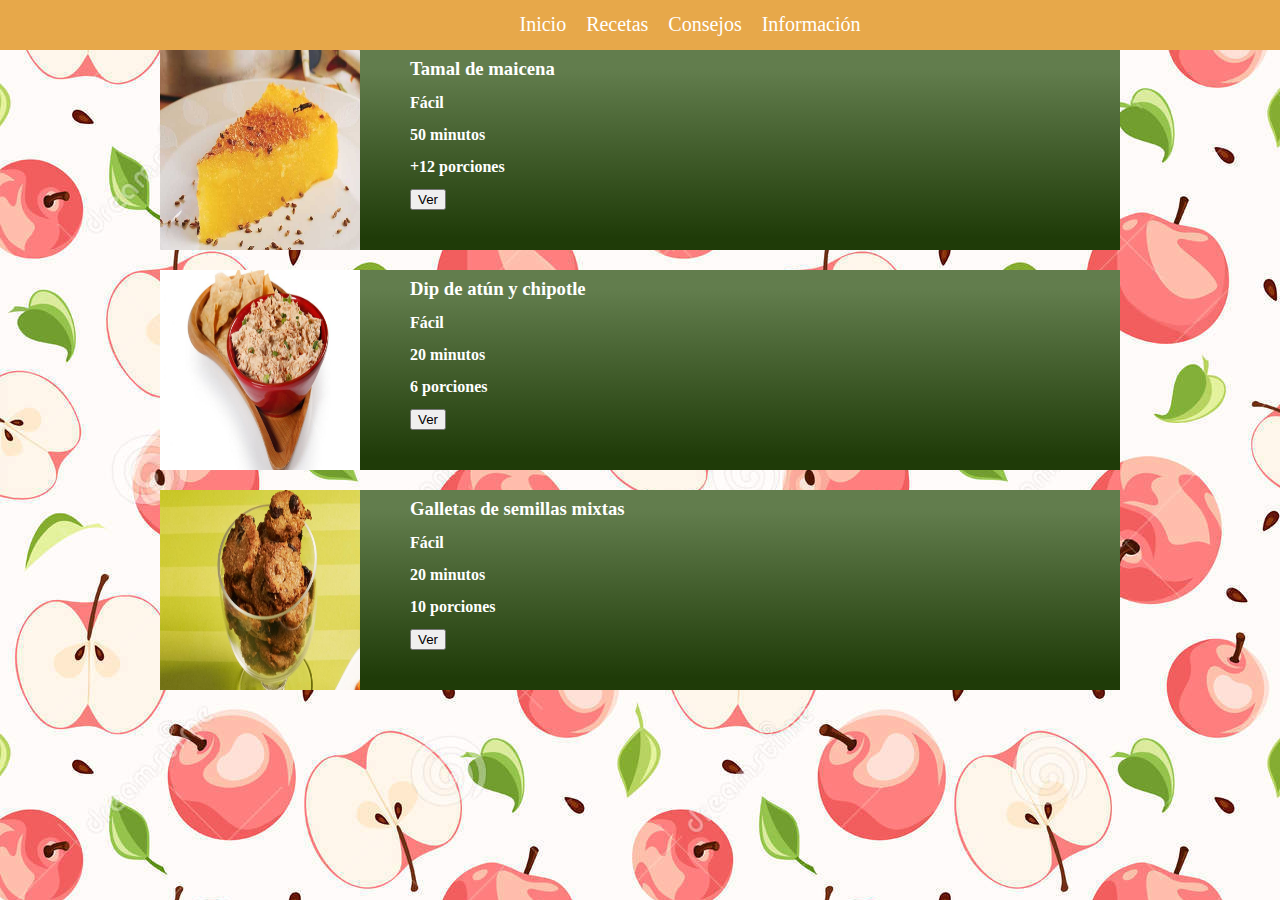
<file: recetas.html>
<!DOCTYPE html>
<html>
    <head>
        <title>TODO supply a title</title>
        <meta charset="UTF-8">
        <meta name="viewport" content="width=device-width, initial-scale=1.0">
        <link rel="stylesheet" href="recetas-estilo.css"/>
        <link rel="stylesheet" href="menu-estilo.css"/>
    </head>
    <body>
        <header> 
            <nav class='menu'>
                <ul>
                    <li><a href="index.html">Inicio</a></li>
                    <li><a href="recetas.html">Recetas</a></li>
                    <li><a href="consejos.html">Consejos</a></li>
                    <li><a href="informacion.jsp">Información</a></li>
                </ul>
            </nav>
        </header>
        <div class="contenido">
            <img src="img1.jpg" align="left"/>
            <h3>Tamal de maicena</h3>
            <h4>Fácil</h4>
            <h4>50 minutos</h4>
            <h4>+12 porciones</h4>
            <a href="tamal.jsp" > <input type="button" name="boton" value="Ver" /> </a> 
        </div>
        <div class="contenido">
            <img src="img2.jpg" align="left"/>
            <h3>Dip de atún y chipotle </h3>
            <h4>Fácil</h4>
            <h4>20 minutos</h4>
            <h4>6 porciones</h4>
            <a href="atun.jsp" > <input type="button" name="boton" value="Ver" /> </a>
        </div>
        <div class="contenido">
            <img src="img3.jpg" align="left"/>
            <h3>Galletas de semillas mixtas</h3>
            <h4>Fácil</h4>
            <h4>20 minutos</h4>
            <h4>10 porciones</h4>
            <a href="galletas.jsp" > <input type="button" name="boton" value="Ver" /> </a>
        </div>        
    </body>
</html>
</file>
<file: recetas-estilo.css>
body{
    background-image: url(fondo1.jpg);
}
/*Contenido*/
.contenido img{
    height: 200px;
    width:200px;
    margin-right: 50px;
    
}

.contenido{
    color:white;
    line-height: 2; 
    height: 200px;
    margin-bottom: 20px;
    width: 75%;
    margin-left: auto; /*Centran*/
    margin-right: auto; 
    /* Permalink - use to edit and share this gradient: http://colorzilla.com/gradient-editor/#627d4d+10,627d4d+10,1f3b08+94 */
background: #627d4d; /* Old browsers */
background: -moz-linear-gradient(top, #627d4d 10%, #627d4d 10%, #1f3b08 94%); /* FF3.6-15 */
background: -webkit-linear-gradient(top, #627d4d 10%,#627d4d 10%,#1f3b08 94%); /* Chrome10-25,Safari5.1-6 */
background: linear-gradient(to bottom, #627d4d 10%,#627d4d 10%,#1f3b08 94%); /* W3C, IE10+, FF16+, Chrome26+, Opera12+, Safari7+ */
filter: progid:DXImageTransform.Microsoft.gradient( startColorstr='#627d4d', endColorstr='#1f3b08',GradientType=0 ); /* IE6-9 */
    
}

p{
    margin:0;
    padding-left: 10px;   
}
</file>
<file: menu-estilo.css>
/*Menu*/
*{
    margin: 0;
    box-sizing: border-box;  
}

header{ 
    background: #E7A84A;
    width:100%;
    height: 50px;
}

header .menu{
    padding-top: 5px;
    display:flex;
}
header .menu ul{
    margin-top: 8px;
    display:flex;
    position:relative;
    left:50%;
    list-style-type:none;
}

header .menu li{
    position:relative;
    right:50%;
}
.menu li a {
    color: white;
    font-size: 20px;
    margin-top: 20px;
    padding-top: 30px;
    padding-left: 20px;
}

a{
    text-decoration: none;
}
</file>
